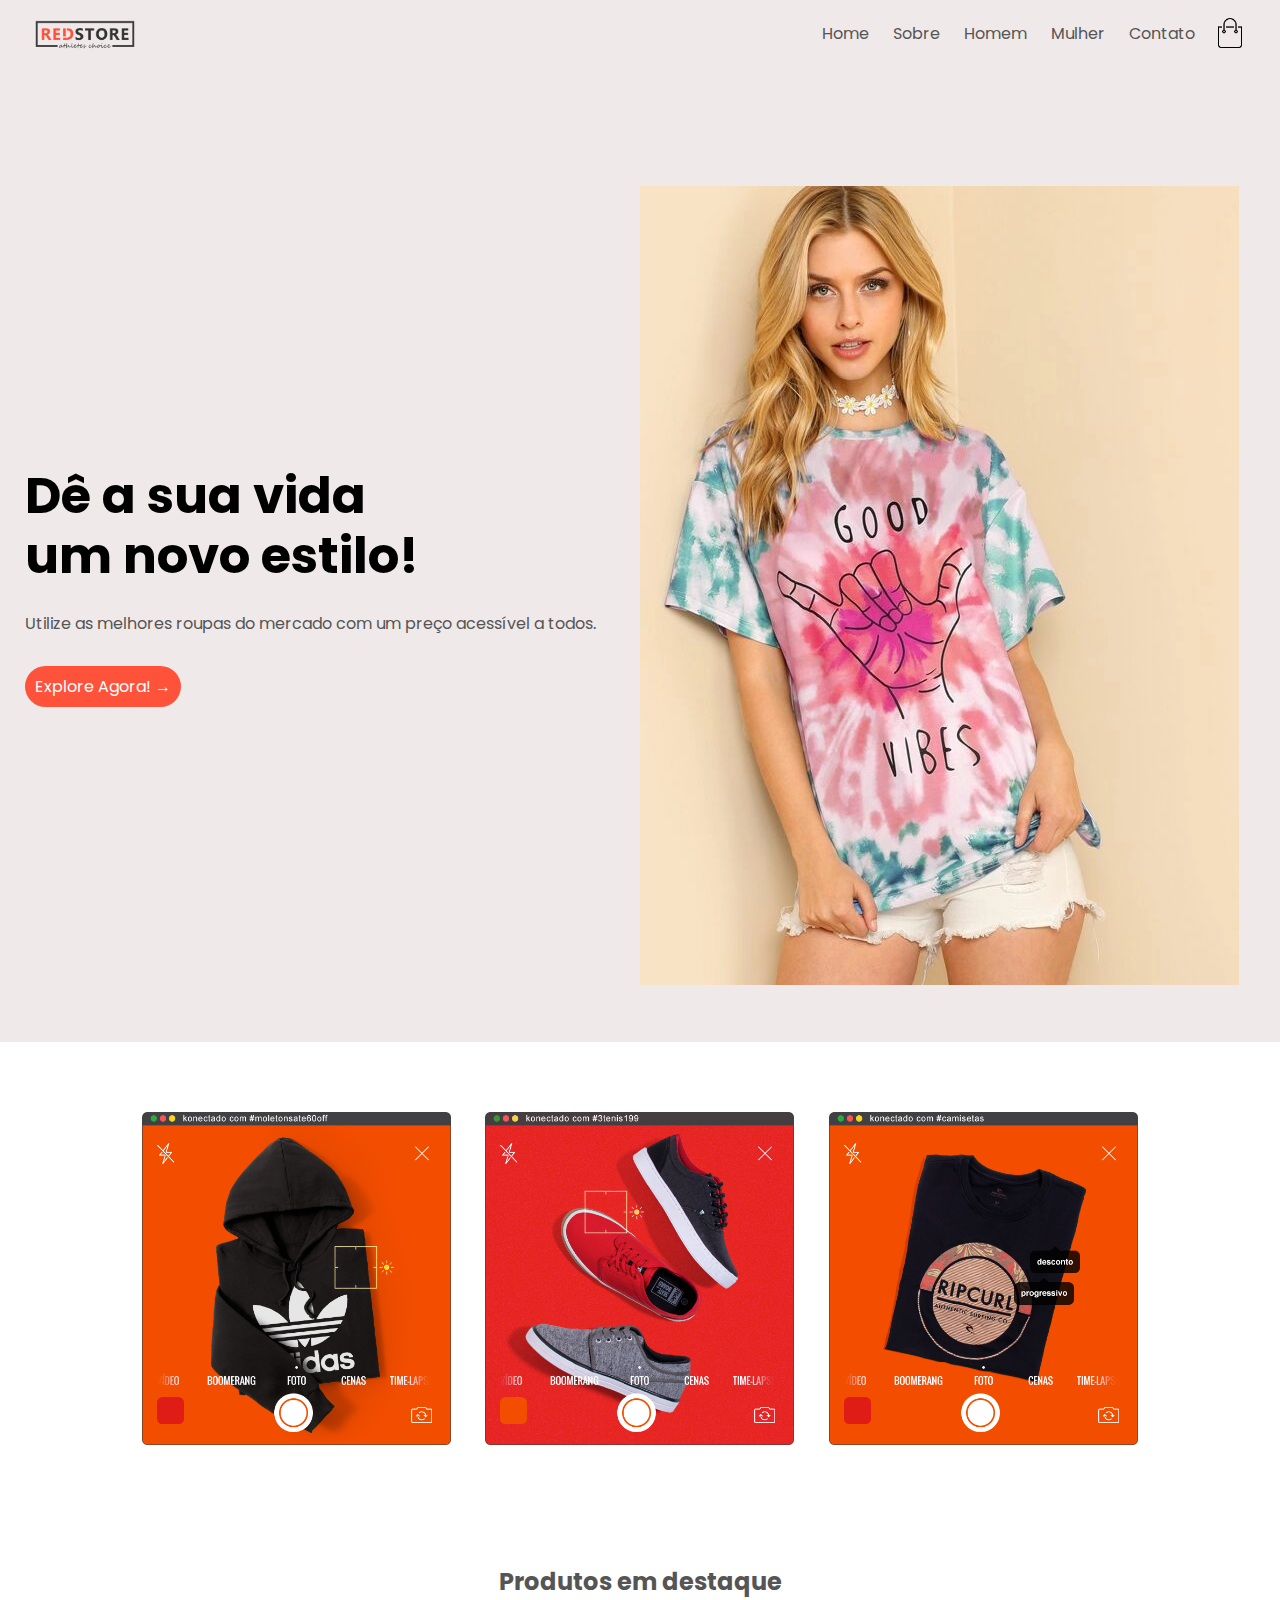
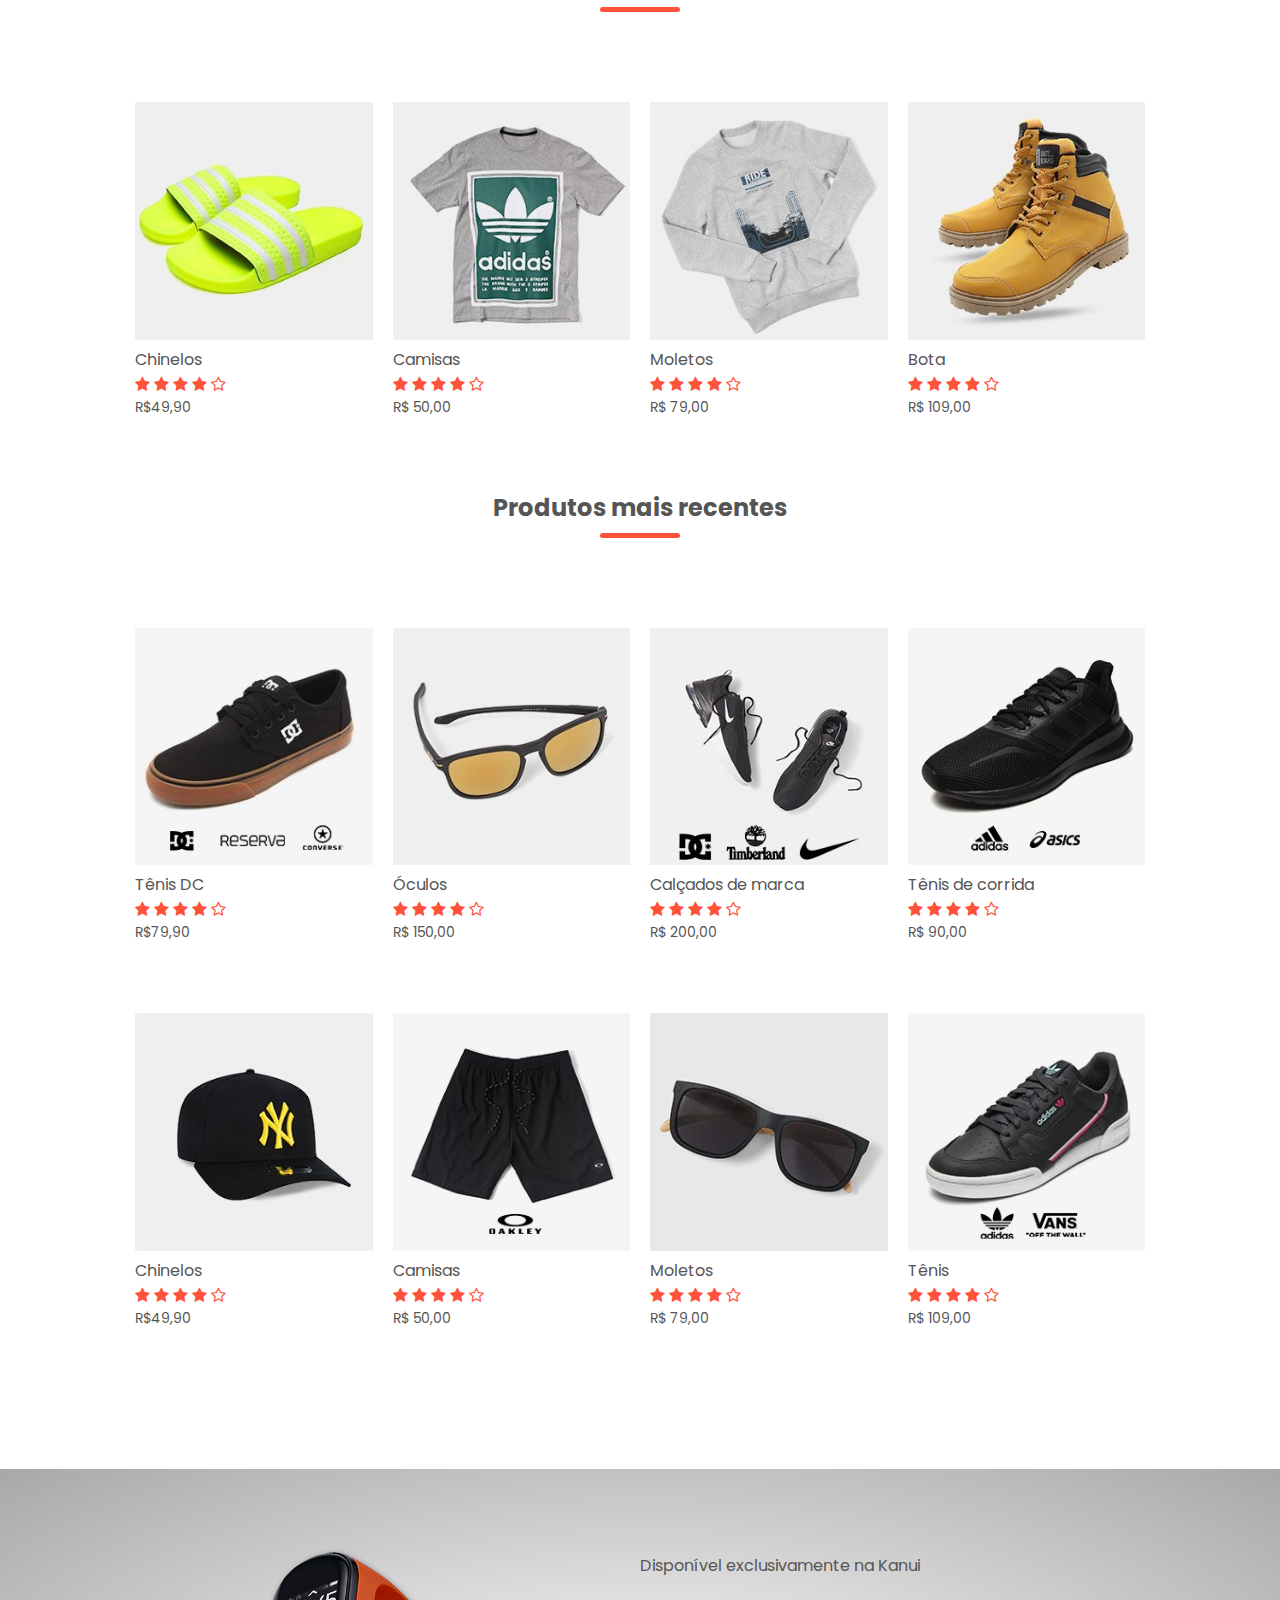
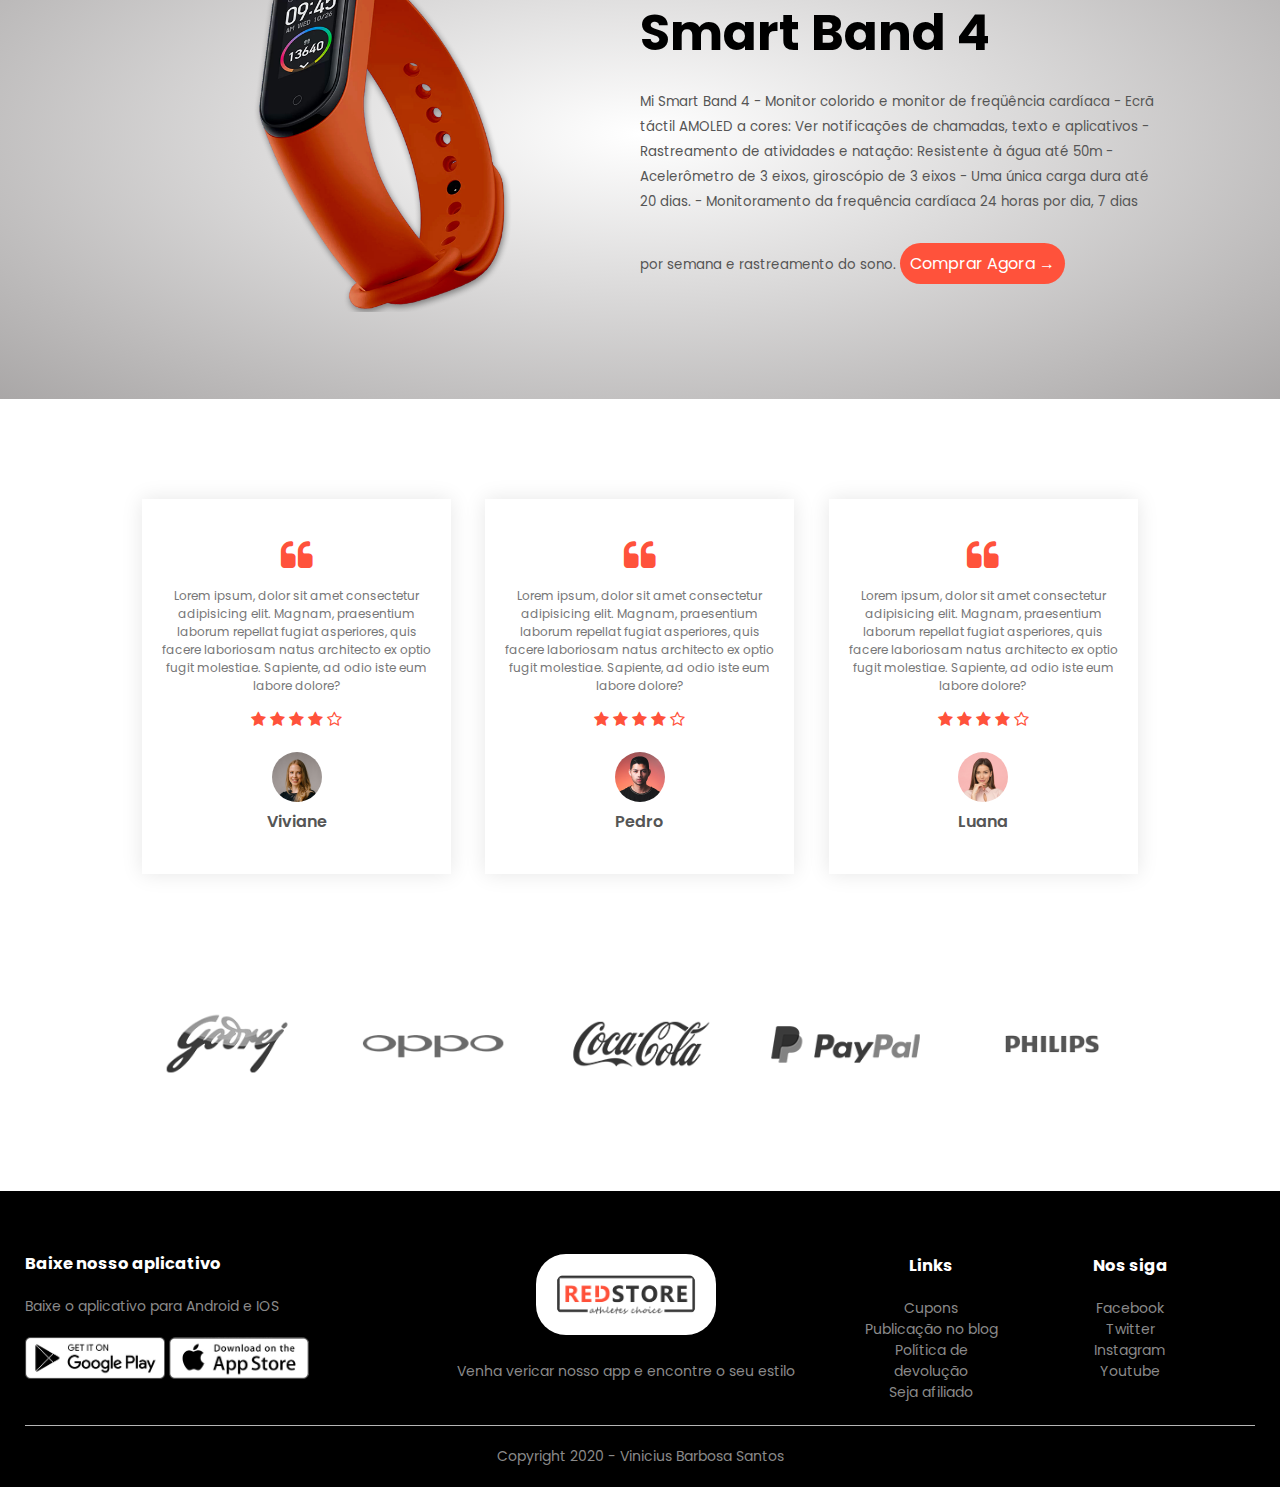
<file: index.html>
<!DOCTYPE html>
<html lang="pt-br">
<head>
    <meta charset="UTF-8">
    <meta name="viewport" content="width=device-width, initial-scale=1.0">
    <title>RedStore | Ecommerce Website Design</title>
    <link rel="stylesheet" href="CSS/style.css">
    <link href="https://fonts.googleapis.com/css2?family=Poppins:wght@300;400;500;600;700&display=swap" rel="stylesheet">
    <link rel="stylesheet" href="https://stackpath.bootstrapcdn.com/font-awesome/4.7.0/css/font-awesome.min.css">
</head>
<body>

    <div class="header">
    <div class="container">
        <div class="navbar">
            <div class="logo">
                <img src="IMG/logo.png" alt="logo" width="100">
            </div>
            <nav>
                <ul id="MenuItems">
                    <li><a href="">Home</a></li>
                    <li><a href="">Sobre</a></li>
                    <li><a href="">Homem</a></li>
                    <li><a href="">Mulher</a></li>
                    <li><a href="">Contato</a></li>
                </ul>
            </nav>
            <img src="RedStore_Img/images/cart.png" alt="" width="30px">
            <img src="RedStore_Img/images/menu.png" class="menu-icon" onClick="menutoggle()">
        </div>
        <div class="row">
            <div class="col-2">
                <h1>Dê a sua vida <br> um novo estilo!</h1>
                <p>
                    Utilize as melhores roupas do mercado com um preço acessível a todos.
                </p>
                <a href="" class="btn">Explore Agora! &#8594;</a>
            </div>
            <div class="col-2">
                <img src="IMG/img1.webp" alt="img1">
            </div>
        </div>
    </div>
</div>

<!--feature categories -->

    <div class="categories">
        <div class="small-container">
            <div class="row">
                <div class="col-3">
                    <img src="IMG/categ1.png" alt="">
                </div>
                <div class="col-3">
                    <img src="IMG/categ2.png" alt="">
                </div>
                <div class="col-3">
                    <img src="IMG/categ3.png" alt="">
                </div>
            </div> 
        </div>
    </div>

<!--feature products -->

    <div class="small-container">
        <h2 class="title">Produtos em destaque</h2>
        <div class="row">
            <div class="col-4">
                <img src="IMG/produto1.jpg" alt="">
                <h4>Chinelos</h4>
                <div class="rating">
                    <i class="fa fa-star" aria-hidden="true"></i>
                    <i class="fa fa-star" aria-hidden="true"></i>
                    <i class="fa fa-star" aria-hidden="true"></i>
                    <i class="fa fa-star" aria-hidden="true"></i>
                    <i class="fa fa-star-o" aria-hidden="true"></i>
                </div>
                <p>R$49,90</p>
            </div>
            <div class="col-4">
                <img src="IMG/produto2.jpg" alt="">
                <h4>Camisas</h4>
                <div class="rating">
                    <i class="fa fa-star" aria-hidden="true"></i>
                    <i class="fa fa-star" aria-hidden="true"></i>
                    <i class="fa fa-star" aria-hidden="true"></i>
                    <i class="fa fa-star" aria-hidden="true"></i>
                    <i class="fa fa-star-o" aria-hidden="true"></i>
                </div>
                <p>R$ 50,00</p>
            </div>
            <div class="col-4">
                <img src="IMG/produto3.jpg" alt="">
                <h4>Moletos</h4>
                <div class="rating">
                    <i class="fa fa-star" aria-hidden="true"></i>
                    <i class="fa fa-star" aria-hidden="true"></i>
                    <i class="fa fa-star" aria-hidden="true"></i>
                    <i class="fa fa-star" aria-hidden="true"></i>
                    <i class="fa fa-star-o" aria-hidden="true"></i>
                </div>
                <p>R$ 79,00</p>
            </div>
            <div class="col-4">
                <img src="IMG/produto4.jpg" alt="">
                <h4>Bota</h4>
                <div class="rating">
                    <i class="fa fa-star" aria-hidden="true"></i>
                    <i class="fa fa-star" aria-hidden="true"></i>
                    <i class="fa fa-star" aria-hidden="true"></i>
                    <i class="fa fa-star" aria-hidden="true"></i>
                    <i class="fa fa-star-o" aria-hidden="true"></i>
                </div>
                <p>R$ 109,00</p>
            </div>
        </div>
        <h2 class="title">Produtos mais recentes</h2>
        <div class="row">
            <div class="col-4">
                <img src="IMG/produto5.jpg" alt="">
                <h4>Tênis DC</h4>
                <div class="rating">
                    <i class="fa fa-star" aria-hidden="true"></i>
                    <i class="fa fa-star" aria-hidden="true"></i>
                    <i class="fa fa-star" aria-hidden="true"></i>
                    <i class="fa fa-star" aria-hidden="true"></i>
                    <i class="fa fa-star-o" aria-hidden="true"></i>
                </div>
                <p>R$79,90</p>
            </div>
            <div class="col-4">
                <img src="IMG/produto6.jpg" alt="">
                <h4>Óculos</h4>
                <div class="rating">
                    <i class="fa fa-star" aria-hidden="true"></i>
                    <i class="fa fa-star" aria-hidden="true"></i>
                    <i class="fa fa-star" aria-hidden="true"></i>
                    <i class="fa fa-star" aria-hidden="true"></i>
                    <i class="fa fa-star-o" aria-hidden="true"></i>
                </div>
                <p>R$ 150,00</p>
            </div>
            <div class="col-4">
                <img src="IMG/produto7.jpg" alt="">
                <h4>Calçados de marca</h4>
                <div class="rating">
                    <i class="fa fa-star" aria-hidden="true"></i>
                    <i class="fa fa-star" aria-hidden="true"></i>
                    <i class="fa fa-star" aria-hidden="true"></i>
                    <i class="fa fa-star" aria-hidden="true"></i>
                    <i class="fa fa-star-o" aria-hidden="true"></i>
                </div>
                <p>R$ 200,00</p>
            </div>
            <div class="col-4">
                <img src="IMG/produto8.jpg" alt="">
                <h4>Tênis de corrida</h4>
                <div class="rating">
                    <i class="fa fa-star" aria-hidden="true"></i>
                    <i class="fa fa-star" aria-hidden="true"></i>
                    <i class="fa fa-star" aria-hidden="true"></i>
                    <i class="fa fa-star" aria-hidden="true"></i>
                    <i class="fa fa-star-o" aria-hidden="true"></i>
                </div>
                <p>R$ 90,00</p>
            </div>
            <div class="row">
                <div class="col-4">
                    <img src="IMG/produto9.jpg" alt="">
                    <h4>Chinelos</h4>
                    <div class="rating">
                        <i class="fa fa-star" aria-hidden="true"></i>
                        <i class="fa fa-star" aria-hidden="true"></i>
                        <i class="fa fa-star" aria-hidden="true"></i>
                        <i class="fa fa-star" aria-hidden="true"></i>
                        <i class="fa fa-star-o" aria-hidden="true"></i>
                    </div>
                    <p>R$49,90</p>
                </div>
                <div class="col-4">
                    <img src="IMG/produto10.jpg" alt="">
                    <h4>Camisas</h4>
                    <div class="rating">
                        <i class="fa fa-star" aria-hidden="true"></i>
                        <i class="fa fa-star" aria-hidden="true"></i>
                        <i class="fa fa-star" aria-hidden="true"></i>
                        <i class="fa fa-star" aria-hidden="true"></i>
                        <i class="fa fa-star-o" aria-hidden="true"></i>
                    </div>
                    <p>R$ 50,00</p>
                </div>
                <div class="col-4">
                    <img src="IMG/produto11.jpg" alt="">
                    <h4>Moletos</h4>
                    <div class="rating">
                        <i class="fa fa-star" aria-hidden="true"></i>
                        <i class="fa fa-star" aria-hidden="true"></i>
                        <i class="fa fa-star" aria-hidden="true"></i>
                        <i class="fa fa-star" aria-hidden="true"></i>
                        <i class="fa fa-star-o" aria-hidden="true"></i>
                    </div>
                    <p>R$ 79,00</p>
                </div>
                <div class="col-4">
                    <img src="IMG/produto12.jpg" alt="">
                    <h4>Tênis</h4>
                    <div class="rating">
                        <i class="fa fa-star" aria-hidden="true"></i>
                        <i class="fa fa-star" aria-hidden="true"></i>
                        <i class="fa fa-star" aria-hidden="true"></i>
                        <i class="fa fa-star" aria-hidden="true"></i>
                        <i class="fa fa-star-o" aria-hidden="true"></i>
                    </div>
                    <p>R$ 109,00</p>
                </div>
            </div>
        </div>
    </div>

<!--offer-->

    <div class="offer">
        <div class="small-container">
            <div class="row">
                <div class="col-2">
                    <img src="RedStore_Img/images/exclusive.png" class="offer-img">    
                </div>
                <div class="col-2">
                    <p>Disponível exclusivamente na Kanui</p>
                    <h1>Smart Band 4</h1>
                    <small>
                        Mi Smart Band 4 - Monitor colorido e monitor de freqüência cardíaca - Ecrã táctil AMOLED a cores: Ver notificações de chamadas, texto e aplicativos - Rastreamento de atividades e natação: Resistente à água até 50m - Acelerômetro de 3 eixos, giroscópio de 3 eixos - Uma única carga dura até 20 dias. - Monitoramento da frequência cardíaca 24 horas por dia, 7 dias por semana e rastreamento do sono.
                    </small>
                    <a href="" class="btn">Comprar Agora &#8594;</a>
                </div>
            </div>
        </div>
    </div>



<!-----Testimunia------->

    <div class="testimonial">
        <div class="small-container">
            <div class="row">
                <div class="col-3">
                    <i class="fa fa-quote-left" aria-hidden="true"></i>
                    <p>Lorem ipsum, dolor sit amet consectetur adipisicing elit. Magnam, praesentium laborum repellat fugiat asperiores, quis facere laboriosam natus architecto ex optio fugit molestiae. Sapiente, ad odio iste eum labore dolore?</p>
                    <div class="rating">
                        <i class="fa fa-star" aria-hidden="true"></i>
                        <i class="fa fa-star" aria-hidden="true"></i>
                        <i class="fa fa-star" aria-hidden="true"></i>
                        <i class="fa fa-star" aria-hidden="true"></i>
                        <i class="fa fa-star-o" aria-hidden="true"></i>
                    </div>
                    <img src="RedStore_Img/images/user-1.png" alt="">
                    <h3>Viviane</h3>
                </div>
                <div class="col-3">
                    <i class="fa fa-quote-left" aria-hidden="true"></i>
                    <p>Lorem ipsum, dolor sit amet consectetur adipisicing elit. Magnam, praesentium laborum repellat fugiat asperiores, quis facere laboriosam natus architecto ex optio fugit molestiae. Sapiente, ad odio iste eum labore dolore?</p>
                <div class="rating">
                    <i class="fa fa-star" aria-hidden="true"></i>
                    <i class="fa fa-star" aria-hidden="true"></i>
                    <i class="fa fa-star" aria-hidden="true"></i>
                    <i class="fa fa-star" aria-hidden="true"></i>
                    <i class="fa fa-star-o" aria-hidden="true"></i>
                </div>
                <img src="RedStore_Img/images/user-2.png" alt="">
                <h3>Pedro</h3>
                </div>
                <div class="col-3">
                    <i class="fa fa-quote-left" aria-hidden="true"></i>
                    <p>Lorem ipsum, dolor sit amet consectetur adipisicing elit. Magnam, praesentium laborum repellat fugiat asperiores, quis facere laboriosam natus architecto ex optio fugit molestiae. Sapiente, ad odio iste eum labore dolore?</p>
                <div class="rating">
                    <i class="fa fa-star" aria-hidden="true"></i>
                    <i class="fa fa-star" aria-hidden="true"></i>
                    <i class="fa fa-star" aria-hidden="true"></i>
                    <i class="fa fa-star" aria-hidden="true"></i>
                    <i class="fa fa-star-o" aria-hidden="true"></i>
                </div>
                <img src="RedStore_Img/images/user-3.png" alt="">
                <h3>Luana</h3>
                </div>
            </div>
        </div>
    </div>


<!------Brands----->

    <div class="brands">
        <div class="small-container">
            <div class="row">
                <div class="col-5">
                    <img src="RedStore_Img/images/logo-godrej.png" alt="">
                </div>
                <div class="col-5">
                    <img src="RedStore_Img/images/logo-oppo.png" alt="">
                </div>
                <div class="col-5">
                    <img src="RedStore_Img/images/logo-coca-cola.png" alt="">
                </div>
                <div class="col-5">
                    <img src="RedStore_Img/images/logo-paypal.png" alt="">
                </div>
                <div class="col-5">
                    <img src="RedStore_Img/images/logo-philips.png" alt="">
                </div>
            </div>
        </div>
    </div>


<!--------footer---------->

    <div class="footer">
        <div class="container">
            <div class="row">
                <div class="footer-col-1">
                    <h3>Baixe nosso aplicativo</h3>
                    <p>Baixe o aplicativo para Android e IOS</p>
                    <div class="app-logo">
                        <img src="RedStore_Img/images/play-store.png" alt="">
                        <img src="RedStore_Img/images/app-store.png" alt="">
                    </div>
                </div>
                <div class="footer-col-2">
                    <img src="IMG/logo.png" alt="" width="60">
                    <p>Venha vericar nosso app e encontre o seu estilo</p>
                </div>
                <div class="footer-col-3">
                    <h3>Links</h3>
                    <ul>
                        <li>Cupons</li>
                        <li>Publicação no blog</li>
                        <li>Política de devolução</li>
                        <li>Seja afiliado</li>
                    </ul>
                </div>
                <div class="footer-col-4">
                    <h3>Nos siga</h3>
                    <ul>
                        <li>Facebook</li>
                        <li>Twitter</li>
                        <li>Instagram</li>
                        <li>Youtube</li>
                    </ul>
                </div>
            </div>
            <hr>
            <p class="copyright">Copyright 2020 - Vinicius Barbosa Santos</p>
        </div>
    </div>

<!-- ---------js for toggle menu-------- -->

    <script>
        var MenuItems = document.getElementById("MenuItems");

        MenuItems.style.maxHeight = "0px";

        function menutoggle() {
            if(MenuItems.style.maxHeight == "0px") {
                MenuItems.style.maxHeight = "200px";
            }
            else {
                MenuItems.style.maxHeight = "0px";
            }
        }
    </script>
</body>
</html>
</file>
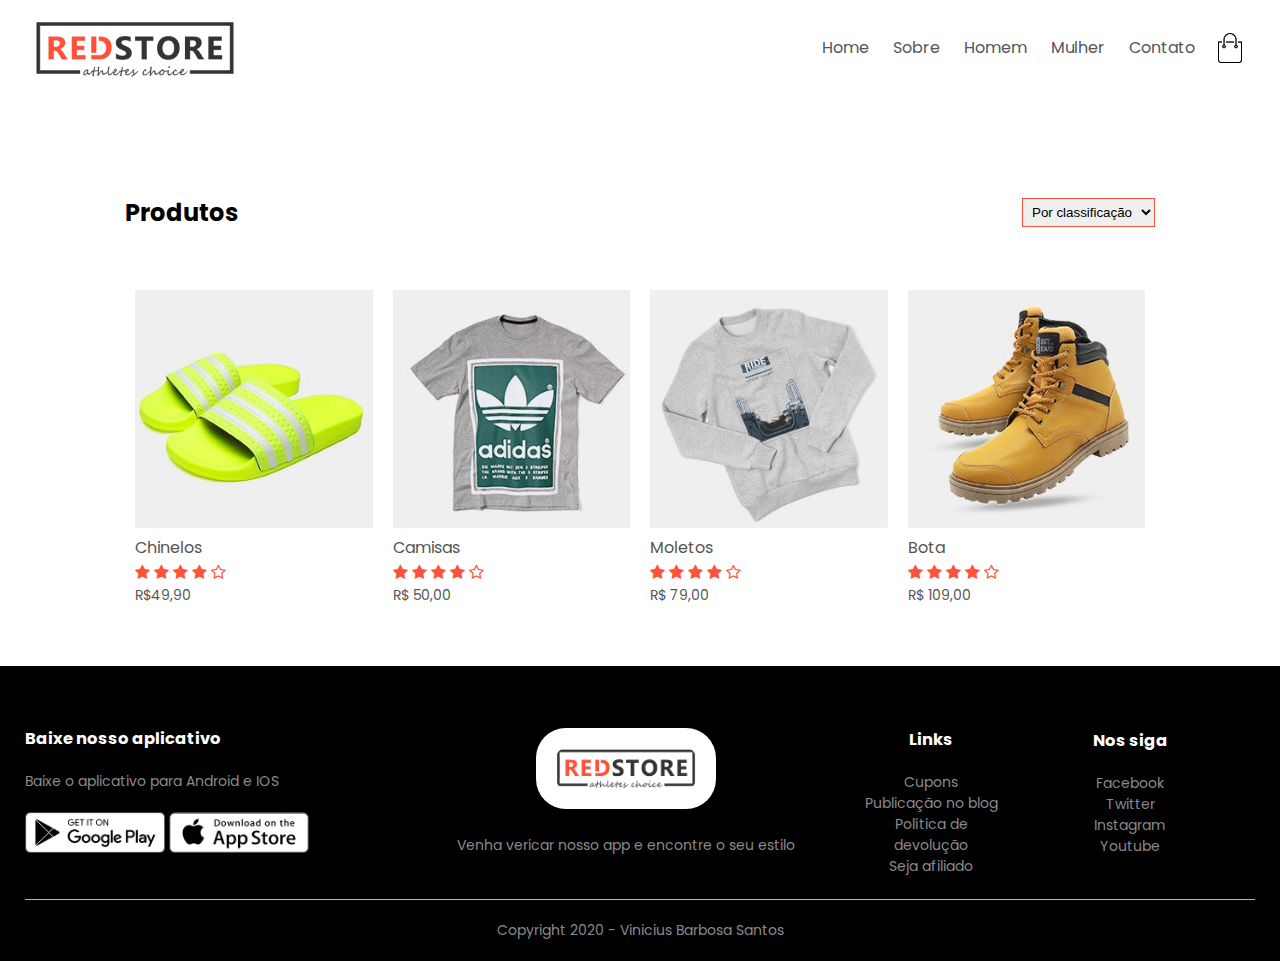
<file: HTML/produtos.html>
<!DOCTYPE html>
<html lang="pt-br">
<head>
    <meta charset="UTF-8">
    <meta name="viewport" content="width=device-width, initial-scale=1.0">
    <title>Todos os produtos RedStore | Ecommerce Website Design</title>
    <link rel="stylesheet" href="/CSS/style.css">
    <link href="https://fonts.googleapis.com/css2?family=Poppins:wght@300;400;500;600;700&display=swap" rel="stylesheet">
    <link rel="stylesheet" href="https://stackpath.bootstrapcdn.com/font-awesome/4.7.0/css/font-awesome.min.css">
</head>
<body>
    <div class="container">
        <div class="navbar">
            <div class="logo">
                <img src="/IMG/logo.png" alt="logo" width="200">
            </div>
            <nav>
                <ul id="MenuItems">
                    <li><a href="">Home</a></li>
                    <li><a href="">Sobre</a></li>
                    <li><a href="">Homem</a></li>
                    <li><a href="">Mulher</a></li>
                    <li><a href="">Contato</a></li>
                </ul>
            </nav>
            <img src="/RedStore_Img/images/cart.png" alt="" width="30px">
            <img src="/RedStore_Img/images/menu.png" class="menu-icon" onClick="menutoggle()">
        </div>
    </div>


    <div class="small-container">
        <div class="row row-2">
            <h2>Produtos</h2>
            <select>
                <option>Por classificação</option>
                <option>Preço barato</option>
                <option>Popular</option>
                <option>Mais vendidos</option>
            </select>
        </div>
        <div class="row">
            <div class="col-4">
                <img src="/IMG/produto1.jpg" alt="">
                <h4>Chinelos</h4>
                <div class="rating">
                    <i class="fa fa-star" aria-hidden="true"></i>
                    <i class="fa fa-star" aria-hidden="true"></i>
                    <i class="fa fa-star" aria-hidden="true"></i>
                    <i class="fa fa-star" aria-hidden="true"></i>
                    <i class="fa fa-star-o" aria-hidden="true"></i>
                </div>
                <p>R$49,90</p>
            </div>
            <div class="col-4">
                <img src="/IMG/produto2.jpg" alt="">
                <h4>Camisas</h4>
                <div class="rating">
                    <i class="fa fa-star" aria-hidden="true"></i>
                    <i class="fa fa-star" aria-hidden="true"></i>
                    <i class="fa fa-star" aria-hidden="true"></i>
                    <i class="fa fa-star" aria-hidden="true"></i>
                    <i class="fa fa-star-o" aria-hidden="true"></i>
                </div>
                <p>R$ 50,00</p>
            </div>
            <div class="col-4">
                <img src="/IMG/produto3.jpg" alt="">
                <h4>Moletos</h4>
                <div class="rating">
                    <i class="fa fa-star" aria-hidden="true"></i>
                    <i class="fa fa-star" aria-hidden="true"></i>
                    <i class="fa fa-star" aria-hidden="true"></i>
                    <i class="fa fa-star" aria-hidden="true"></i>
                    <i class="fa fa-star-o" aria-hidden="true"></i>
                </div>
                <p>R$ 79,00</p>
            </div>
            <div class="col-4">
                <img src="/IMG/produto4.jpg" alt="">
                <h4>Bota</h4>
                <div class="rating">
                    <i class="fa fa-star" aria-hidden="true"></i>
                    <i class="fa fa-star" aria-hidden="true"></i>
                    <i class="fa fa-star" aria-hidden="true"></i>
                    <i class="fa fa-star" aria-hidden="true"></i>
                    <i class="fa fa-star-o" aria-hidden="true"></i>
                </div>
                <p>R$ 109,00</p>
            </div>
        </div>
    </div>

<!--------footer---------->

    <div class="footer">
        <div class="container">
            <div class="row">
                <div class="footer-col-1">
                    <h3>Baixe nosso aplicativo</h3>
                    <p>Baixe o aplicativo para Android e IOS</p>
                    <div class="app-logo">
                        <img src="/RedStore_Img/images/play-store.png" alt="">
                        <img src="/RedStore_Img/images/app-store.png" alt="">
                    </div>
                </div>
                <div class="footer-col-2">
                    <img src="/IMG/logo.png" alt="" width="60">
                    <p>Venha vericar nosso app e encontre o seu estilo</p>
                </div>
                <div class="footer-col-3">
                    <h3>Links</h3>
                    <ul>
                        <li>Cupons</li>
                        <li>Publicação no blog</li>
                        <li>Política de devolução</li>
                        <li>Seja afiliado</li>
                    </ul>
                </div>
                <div class="footer-col-4">
                    <h3>Nos siga</h3>
                    <ul>
                        <li>Facebook</li>
                        <li>Twitter</li>
                        <li>Instagram</li>
                        <li>Youtube</li>
                    </ul>
                </div>
            </div>
            <hr>
            <p class="copyright">Copyright 2020 - Vinicius Barbosa Santos</p>
        </div>
    </div>

<!-- ---------js for toggle menu-------- -->

    <script>
        var MenuItems = document.getElementById("MenuItems");

        MenuItems.style.maxHeight = "0px";

        function menutoggle() {
            if(MenuItems.style.maxHeight == "0px") {
                MenuItems.style.maxHeight = "200px";
            }
            else {
                MenuItems.style.maxHeight = "0px";
            }
        }
    </script>
</body>
</html>
</file>
<file: CSS/style.css>
* {
    margin: 0;
    padding: 0;
    box-sizing: border-box;
}

body {
    font-family: 'Poppins', sans-serif;
}

.navbar {
    display: flex;
    align-items: center;
    padding: 10px;
}

.navbar .logo {
    margin-top: 10px;
}

nav {
    flex: 1;
    text-align: right;
}

nav ul {
    display: inline-block;
    list-style-type: none;
}

nav ul li {
    display: inline-block;
    margin-right: 20px;
}

a {
    text-decoration: none;
    color: #555;
}

p {
    color: #555;
}

.container {
    max-width: 1300px;
    margin: auto;
    padding-left: 25px;
    padding-right: 25px;
}

.row {
    display: flex;
    align-items: center;
    flex-wrap: wrap;
    justify-content: space-around;
}

.col-2 {
    flex-basis: 50%; /*Estudar*/
    min-width: 300px;
}

.col-2 img {
    max-width: 100%;
    padding: 50px 0;
}

.col-2 h1 {
    font-size: 50px;
    line-height: 60px;
    margin: 25px 0;
}

.btn {
    display: inline-block; /*Estudar*/
    background: #ff523b;
    color: #fff;
    padding: 8px 10px;
    margin: 30px 0;
    border-radius: 30px;
    transition: background 0.5;
}

.btn:hover {
    background: #563434;
}

.header {
    background-color: rgb(240, 233, 233);
}

.header .row {
    margin-top: 70px;
}

.categories {
    margin: 70px;
}

.col-3 {
    flex-basis: 30%;
    min-width: 250px;
    margin-bottom: 30px;
}

.col-3 img {
    width: 100%;
}

.small-container {
    max-width: 1080px;
    margin: auto;
    padding-left: 25px;
    padding-right: 25px;
}

.col-4 {
    flex-basis: 25%;
    padding: 10px;
    min-width: 200px;
    margin-bottom: 50px;
    transition: transform 0.5s;
}

.col-4 img {
    width: 100%;
}

.title {
    text-align: center;
    margin: 0 auto 80px;
    position: relative;
    line-height: 60px;
    color: #555;
}

.title:after {
    content: '';
    background: #ff523b;
    width: 80px;
    height: 5px;
    border-radius: 5px;
    position: absolute;
    bottom: 0;
    left: 50%;
    transform: translateX(-50%);
}

h4 {
    color: #555;
    font-weight: normal;
}

.col-4 p{
    font-size: 14px;
}

.rating .fa{
    color: #ff523b;
}

.col-4:hover {
    transform: translateY(-5px);
}

/*-----------offer----------*/

.offer {
    background: radial-gradient(#fff,#999696d6);
    margin-top: 80px;
    padding: 30px 0;
}

.col-2 .offer-img {
    padding: 50px;
}

small {
    color: #555;
}

/*---------Testemunia-------*/

.testimonial {
    padding-top: 100px;
}

.testimonial .col-3 {
    text-align: center;
    padding: 40px 20px;
    box-shadow: 0 0 20px 0px rgba(0,0,0,0.1);
    cursor: pointer;
    transition: transform 0.5s;
}

.testimonial .col-3 img {
    width: 50px;
    margin-top: 20px;
    border-radius: 50%;
}

.testimonial .col-3:hover {
    transform: translateY(-10px);
}

.fa.fa-quote-left {
    font-size: 34px;
    color: #ff523b;
}

.col-3 p {
    font-size: 12px;
    margin: 12px 0;
    color: #777;
}

.testimonial .col-3 h3 {
    font-weight: 600;
    color: #555;
    font-size: 16px;
}

/*--------Brands--------*/

.brands {
    margin: 100px auto;
}

.col-5 {
    width: 160px;   
}

.col-5 img{
    width: 100%;
    cursor: pointer;
    filter: grayscale(100%);
     /*Estudar filter*/
}

.col-5 img:hover {
    filter: grayscale(0);/*Aparece a cor do elemento quando coloco o ponteiro do mouse*/
}

/*----------Footer----------*/

.footer {
    background: rgb(0, 0, 0);
    color: #8a8a8a;
    font-size: 14px;
    padding: 60px 0 20px;
}

.footer p {
    color: #8a8a8a;
}

.footer h3 {
    color: #fff;    
    margin-bottom: 20px;
}

.footer-col-1, .footer-col-2, .footer-3, .footer-col-4 {
    min-width: 250px;
    margin-bottom: 20px;
}

.footer-col-1 {
    flex-basis: 30%;
}

.footer-col-2 {
    flex: 1;
    text-align: center;
}

.footer-col-2 img {
    width: 180px;
    margin-bottom: 20px;
    background-color: #fff;
    border-radius: 30px;
    padding: 20px;
}

.footer-col-3 , .footer-col-4 {
    flex-basis: 12%;
    text-align:center;
}

ul {
    list-style-type: none;
}

.app-logo {
    margin-top: 20px;
}

.app-logo img {
    width: 140px;
}

.footer hr {
    border: none;
    background: #b5b5b5;
    height: 1px;
    margin: 20px 0;
}

.copyright {
    text-align: center;
}

.menu-icon {
    width: 28px;
    margin-left: 20px;
    display: none;
}


/* --------media query for menu ---------- */

@media only screen and (max-width: 800px) {
    nav ul {
        position: absolute;
        top: 70px;
        left: 0;
        background: #333;
        width: 100%;
        overflow: hidden;
        transition: max-height 0.5s;
    }

    nav ul li {
        display: block;
        margin-right: 50px;
        margin-top: 10px;
        margin-bottom: 10px;
    }

    nav ul li a {
        color: #fff;
    }

    .menu-icon {
        display: block;
        cursor: pointer;
    }
}

/* --------------all products -------------- */

.row-2 {
    justify-content: space-between;
    margin: 100px auto 50px;
}

select  {
    border: 1px solid #ff523b;
    padding: 5px;
}

select:focus {
    outline: none;
}

/*-----media query for less than 600 screen size-----*/

@media only screen and (max-width: 600px) {
    .row {
        text-align: center;
    }

    .col-2, .col-3 , .col-4  {
        flex-basis: 50%;
    }
}
</file>
